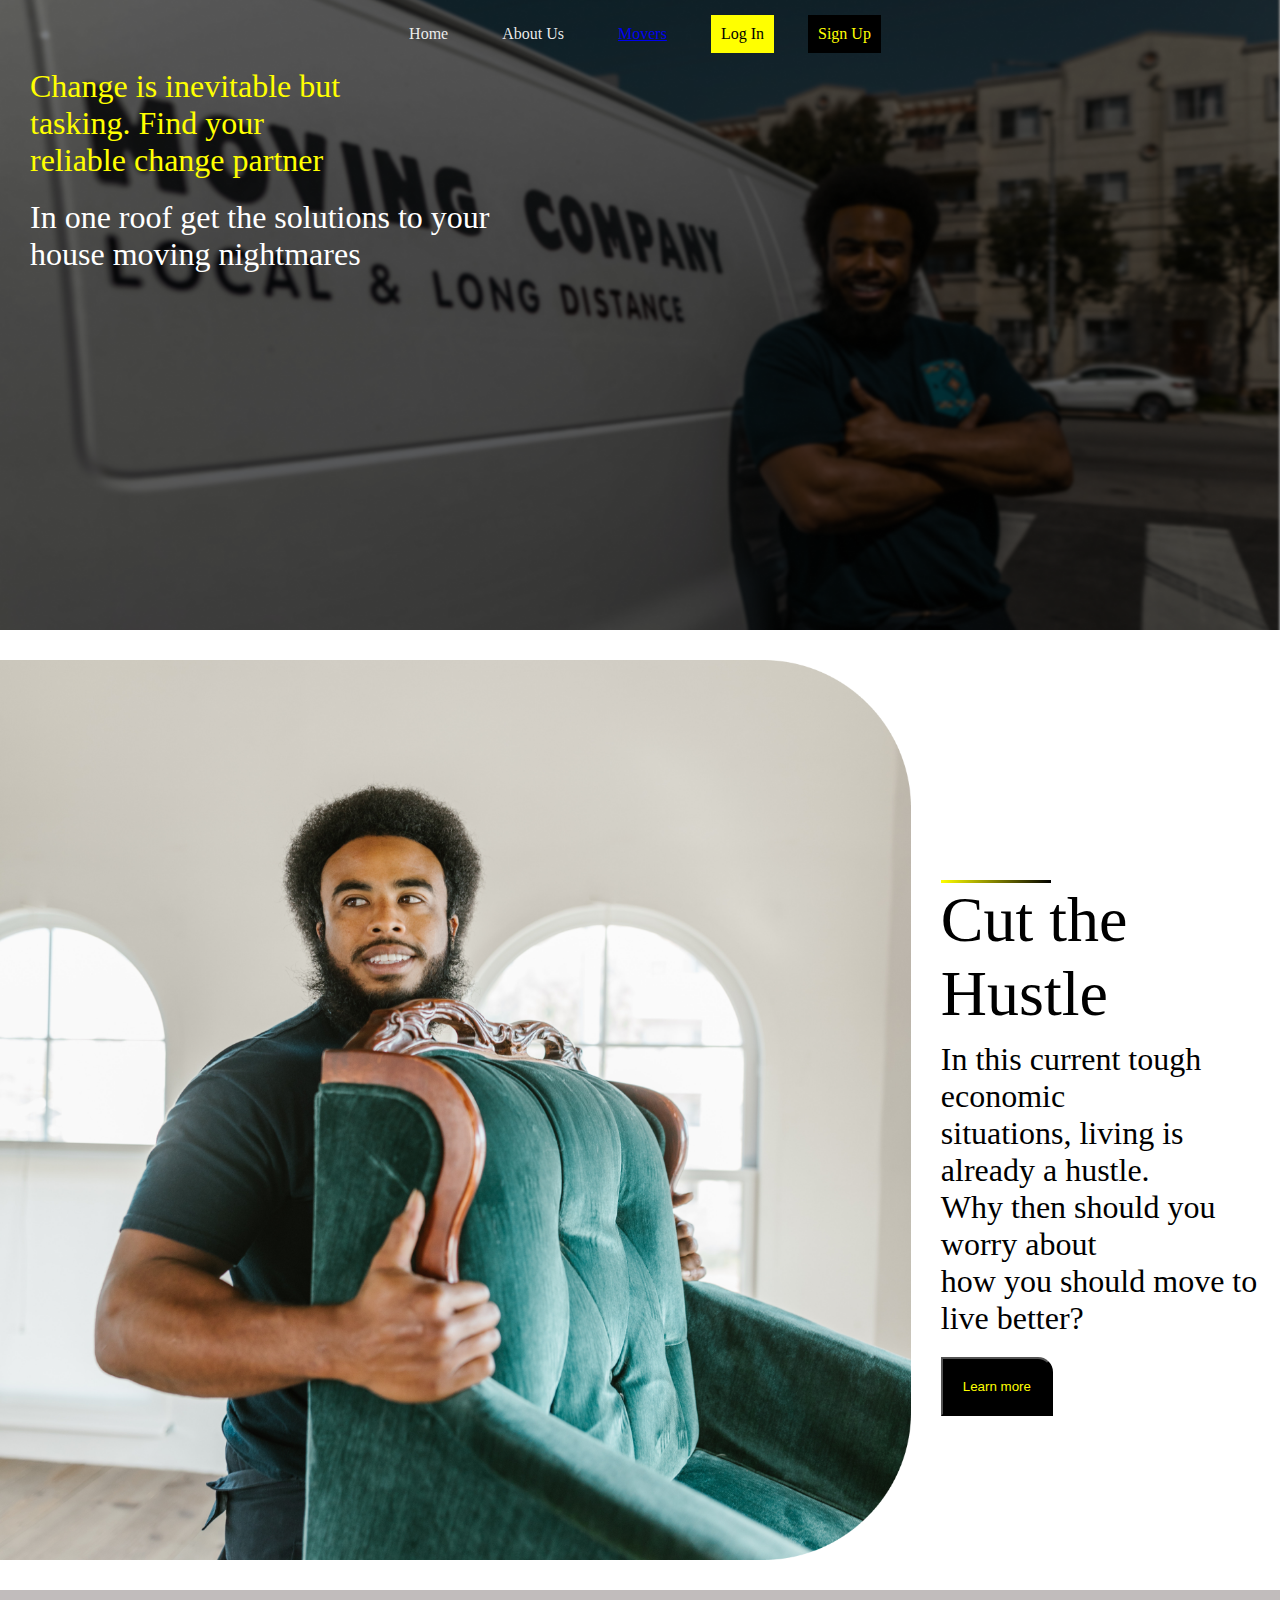
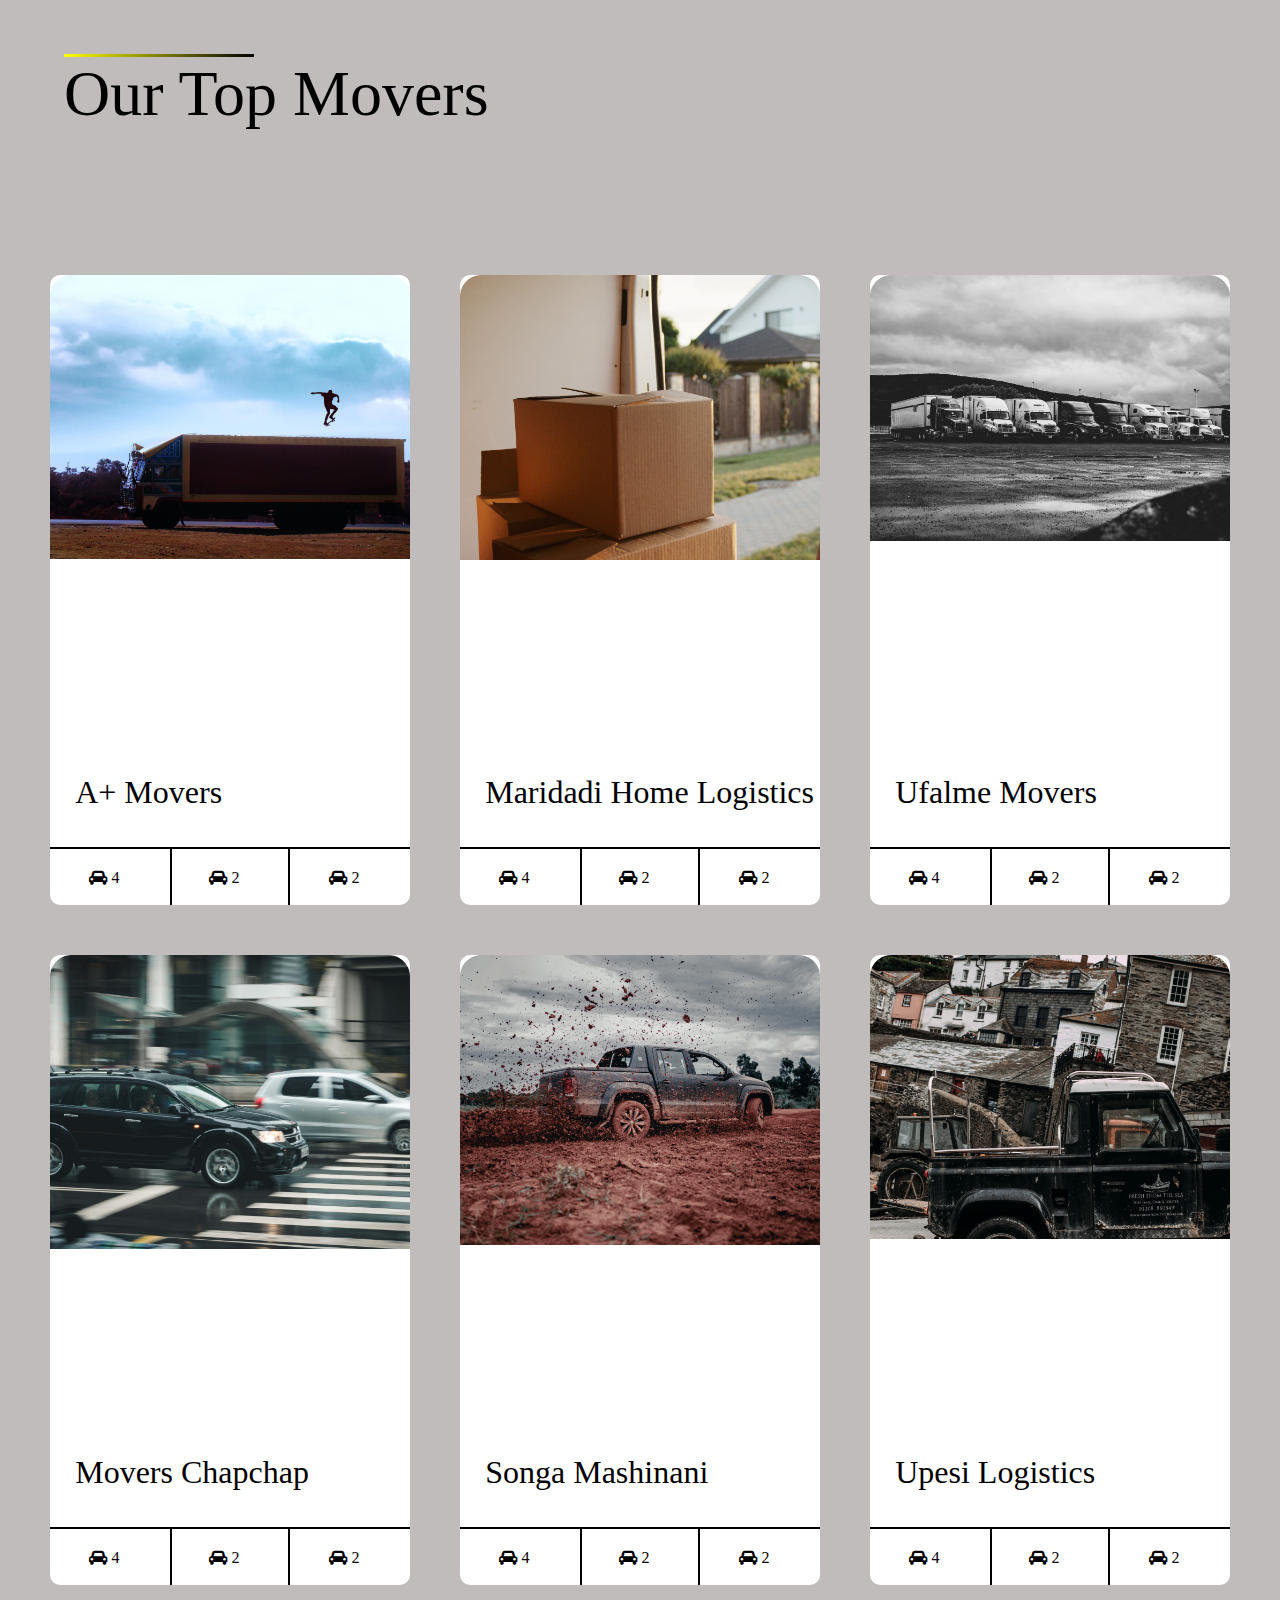
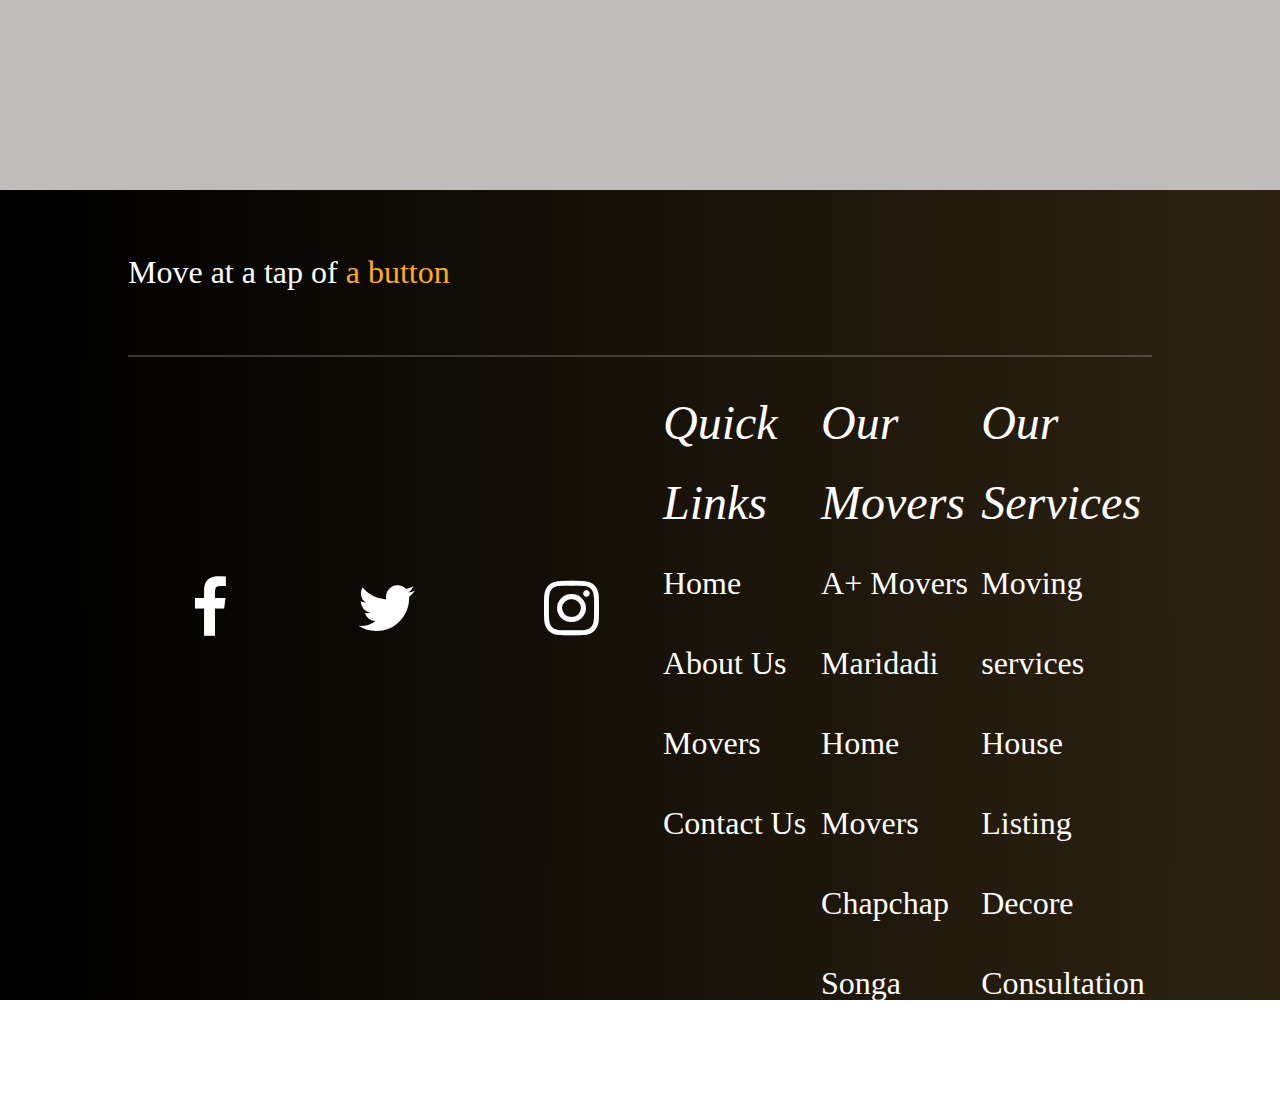
<file: index.html>
<!DOCTYPE html>
<html lang="en">
<head>
    <meta charset="UTF-8">
    <meta http-equiv="X-UA-Compatible" content="IE=edge">
    <meta name="viewport" content="width=device-width, initial-scale=1.0">
    <link rel="stylesheet" href="./Assets/CSS/index.css">
    <link
      rel="stylesheet"
      href="https://cdnjs.cloudflare.com/ajax/libs/font-awesome/4.7.0/css/font-awesome.min.css"
    />
    <title>Quick movers</title>
</head>
<body>
    <div class="head">
        <!--Navigation-->
        <nav>
        <ul>
            <li>Home</li>
            <li>About Us</li>
            
            <li><a href="./Assets/pages/move.html">Movers</a></li>
            <li id="logIn">Log In</li>
            <li id="signUp">Sign Up</li>
        </ul>
        </nav>
        <h1>Change is inevitable but<br> tasking. Find your <br>reliable change partner</h1>
        <p>In one roof get the solutions to your <br>house moving nightmares</p>
    </div>

    <div class="center">
        
           <img src="./Assets/Images/moving2 1.png" alt="alarr">
     

        <div class="centtxt">
            <div class="gradient"></div>
            <h1>Cut the Hustle</h1>
            <p>In this current tough economic <br>situations, living is already a hustle.<br>Why then should you worry about <br>how you should move to live better?</p>
            <button>Learn more</button>
        </div>
    </div>

    <div class="movers">
        
            <div class="gradient2"></div>
            <h1>Our Top Movers</h1>


        <div class="container">
            <div class="card">
                <img src="./Assets/Images/ehem 1.png" alt="moversChapchap">
                <p>A+ Movers</p>
                <div class="bottomdivs">
                    <div id="bottomicons">
                        <i class="fa fa-car"> 4</i>
                    </div>
                    <div class="mid" id="bottomicons">
                        <i class="fa fa-car"> 2</i>
                    </div>
                    <div id="bottomicons">
                        <i class="fa fa-car"> 2</i>
                    </div>
                </div>
            </div>
            <div class="card">
                <img src="./Assets/Images/wewe 1.png" alt="moversChapchap">
                <p>Maridadi Home Logistics</p>
                <div class="bottomdivs">
                    <div id="bottomicons">
                        <i class="fa fa-car"> 4</i>
                    </div>
                    <div class="mid" id="bottomicons">
                        <i class="fa fa-car"> 2</i>
                    </div>
                    <div id="bottomicons">
                        <i class="fa fa-car"> 2</i>

                    </div>
                </div>
            </div>
            <div class="card">
                <img src="./Assets/Images/movers 1.png" alt="moversChapchap">
                <p>Ufalme Movers</p>
                <div class="bottomdivs">
                    <div id="bottomicons">
                        <i class="fa fa-car"> 4</i>
                    </div>
                    <div class="mid" id="bottomicons">
                        <i class="fa fa-car"> 2</i>
                    </div>
                    <div id="bottomicons">
                        <i class="fa fa-car"> 2</i>

                    </div>
                </div>
            </div>
            <div class="card">
                <img src="./Assets/Images/chapchap 1.png" alt="moversChapchap">
                <p>Movers Chapchap</p>
                <div class="bottomdivs">
                    <div id="bottomicons">
                        <i class="fa fa-car"> 4</i>
                    </div>
                    <div class="mid" id="bottomicons">
                        <i class="fa fa-car"> 2</i>
                    </div>
                    <div id="bottomicons">
                        <i class="fa fa-car"> 2</i>

                    </div>
                </div>
            </div>
            <div class="card">
                <img src="./Assets/Images/mashinani 1.png" alt="moversChapchap">
                <p>Songa Mashinani</p>
                <div class="bottomdivs">
                    <div id="bottomicons">
                        <i class="fa fa-car"> 4</i>
                    </div>
                    <div class="mid" id="bottomicons">
                        <i class="fa fa-car"> 2</i>
                    </div>
                    <div id="bottomicons">
                        <i class="fa fa-car"> 2</i>

                    </div>
                </div>
            </div>
            <div class="card">
                <img src="./Assets/Images/songa 1.png" alt="moversChapchap">
                <p>Upesi Logistics</p>
                <div class="bottomdivs">
                    <div id="bottomicons">
                        <i class="fa fa-car"> 4</i>
                    </div>
                    <div class="mid" id="bottomicons">
                        <i class="fa fa-car"> 2</i>
                    </div>
                    <div id="bottomicons">
                        <i class="fa fa-car"> 2</i>

                    </div>
                </div>
            </div>

            
        </div>
        
    </div>




    <div class="foot">

        <h2>Move at a tap of <span>a button</span></h2>
        <div class="gradient3"></div>

        <div class="footContainer">
            <div class="S-icons">
                <p><i class="fa fa-facebook"></i></p>

                <p><i class="fa fa-twitter"></i></p>

                <p><i class="fa fa-instagram"></i></p>
                
            </div>
            <div class="Q-links">
                
                <ol>
                    <li id="lhead">Quick Links</li>
                    <li>Home</li>
                    <li>About Us</li>
                    <li>Movers</li>
                    <li>Contact Us</li>
                </ol>
            </div>
            <div class="O-Movers">
                <ol>
                    <li id="lhead">Our Movers</li>
                    <li>A+ Movers</li>
                    <li>Maridadi Home</li>
                    <li>Movers Chapchap</li>
                    <li>Songa Mashinani</li>
                </ol>
            </div>
            <div class="O-services">
                <ol>
                    <li id="lhead">Our Services</li>
                    <li>Moving services</li>
                    <li>House Listing</li>
                    <li>Decore</li>
                    <li>Consultation</li>
                </ol>
            </div>
       

        </div>
    </div>

</body>
</html>
</file>
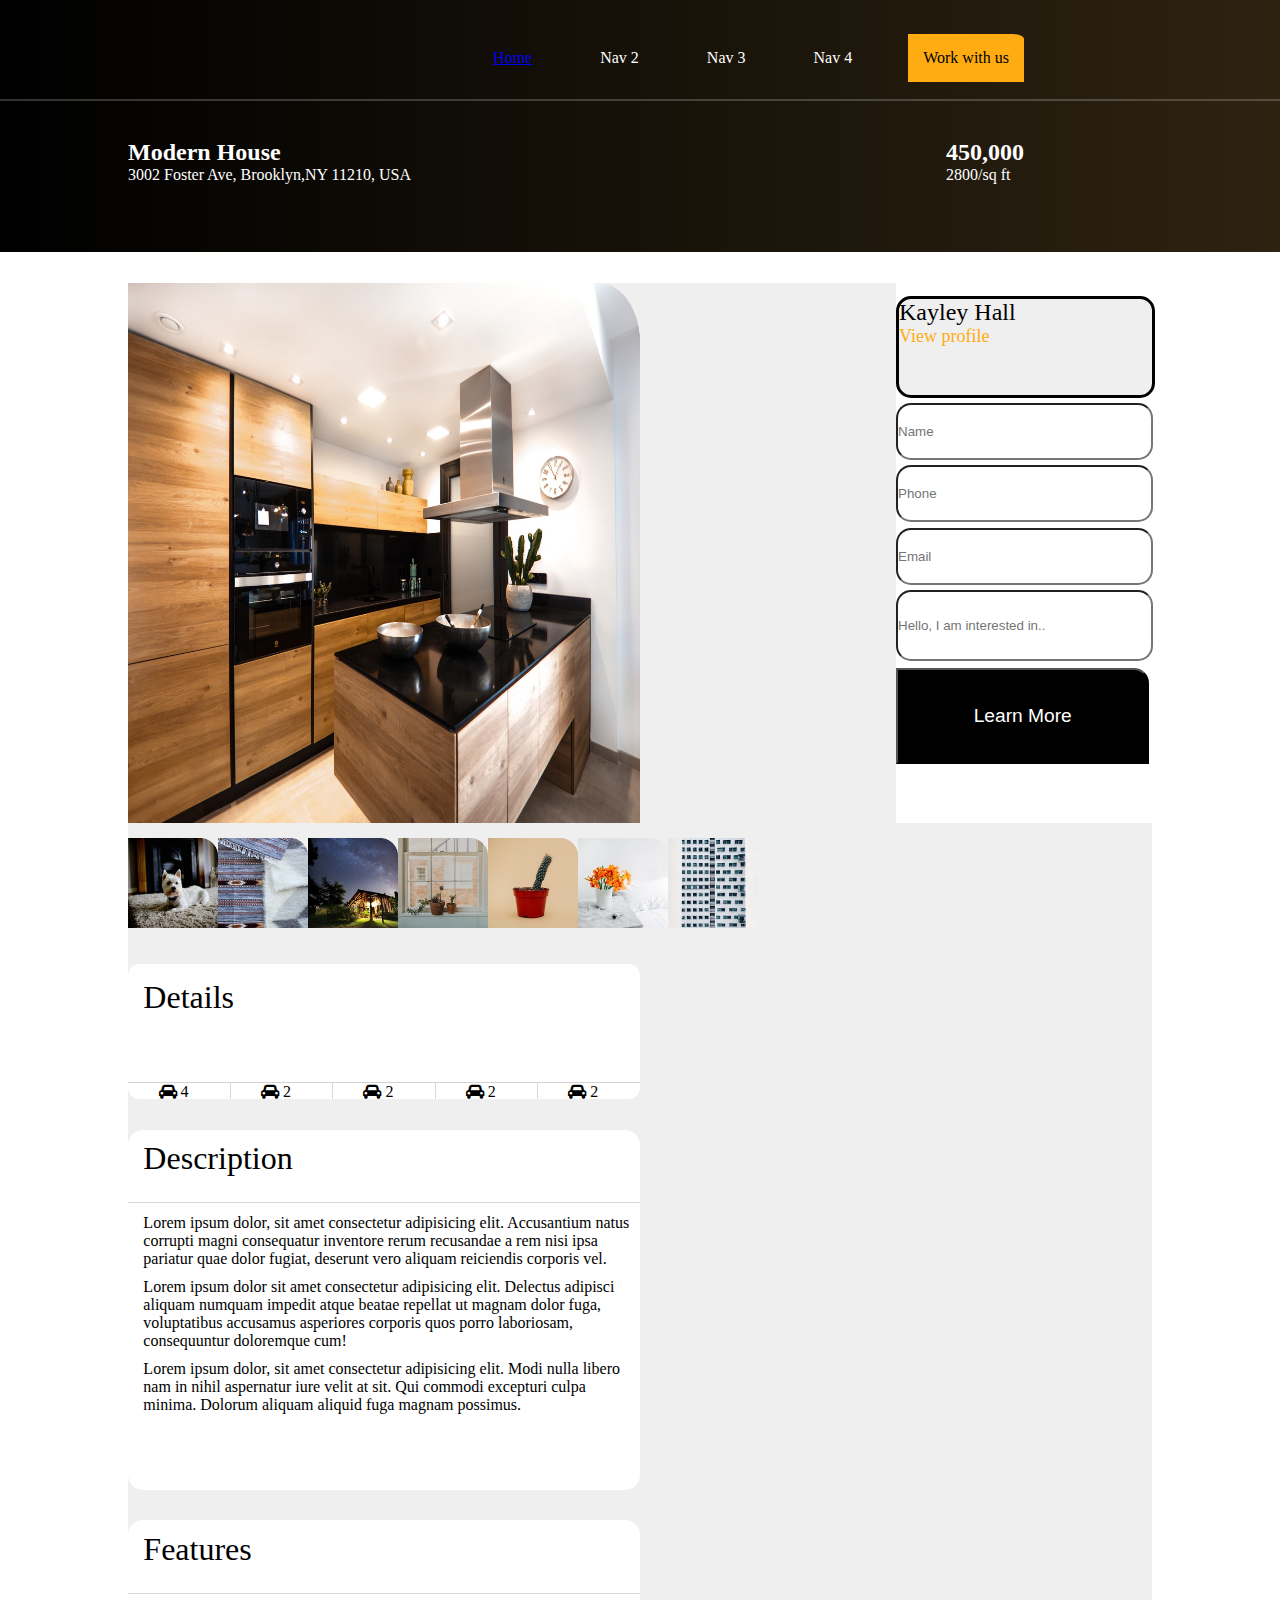
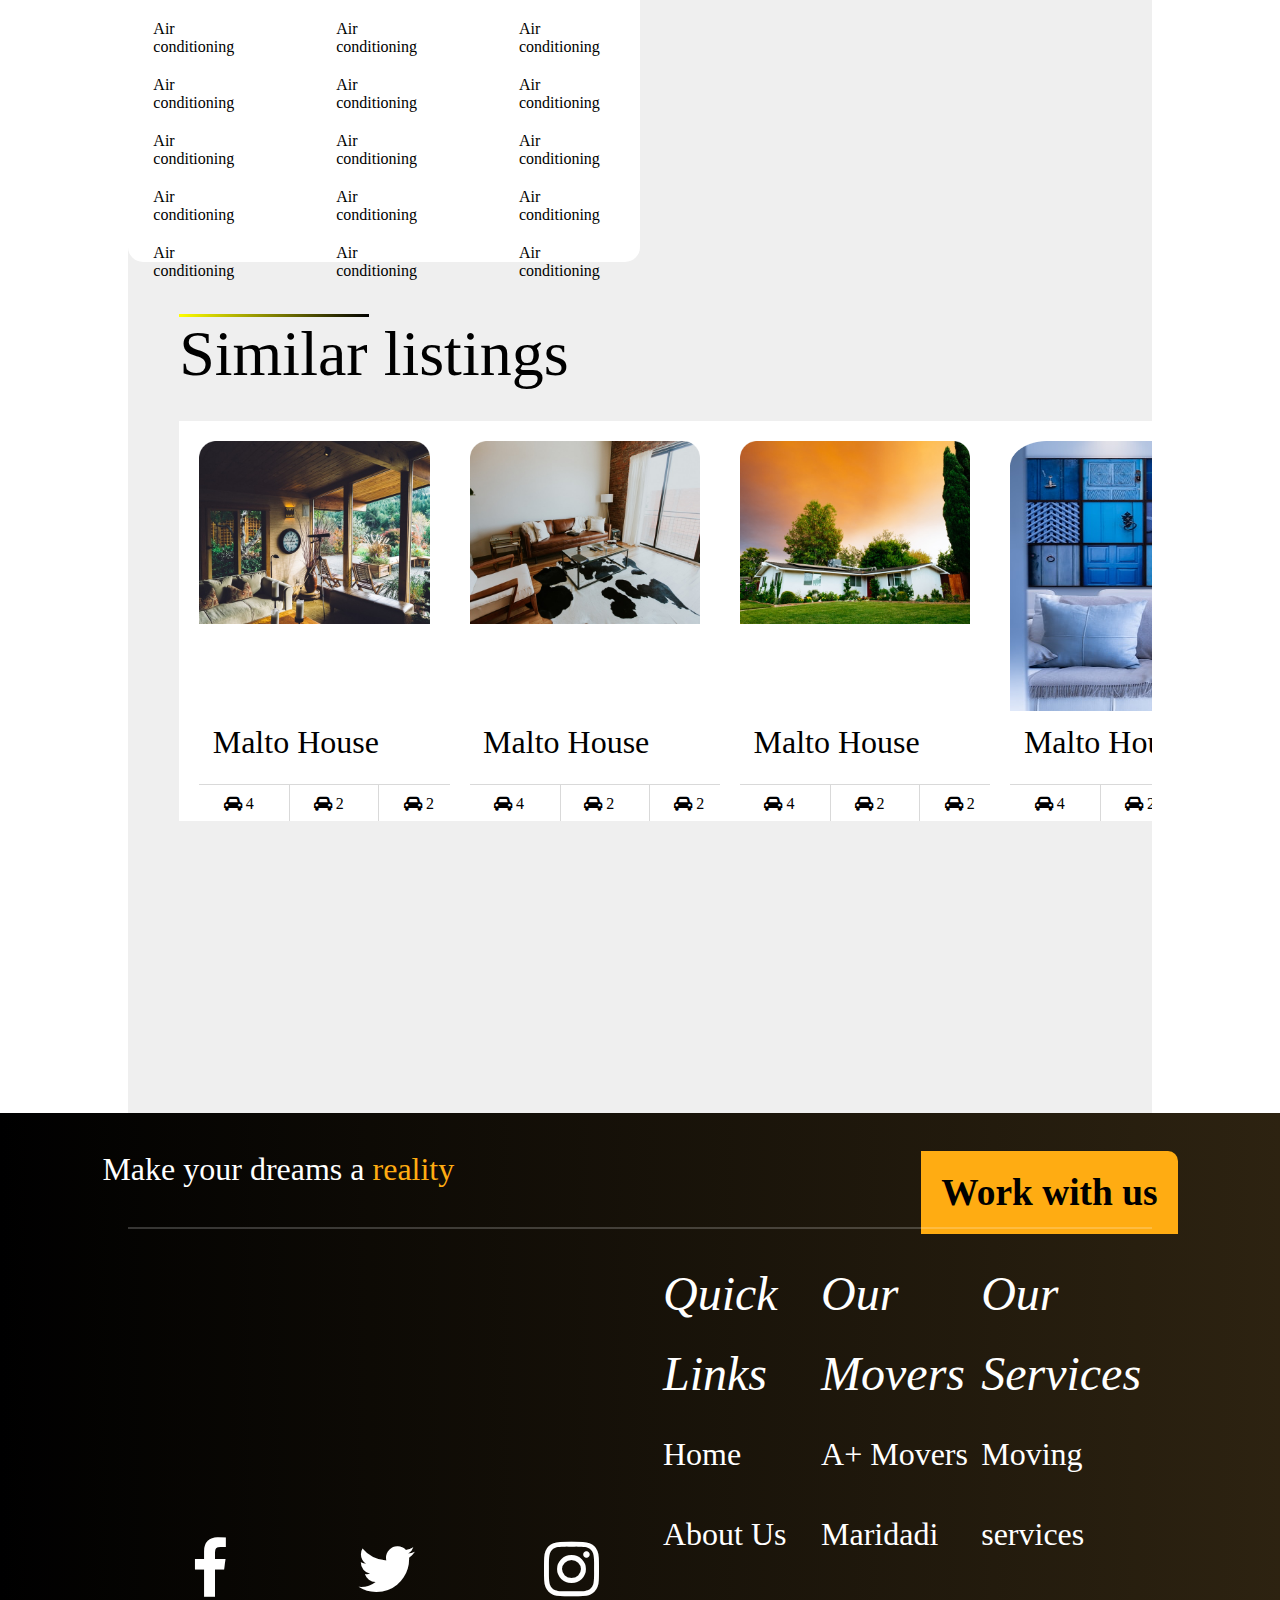
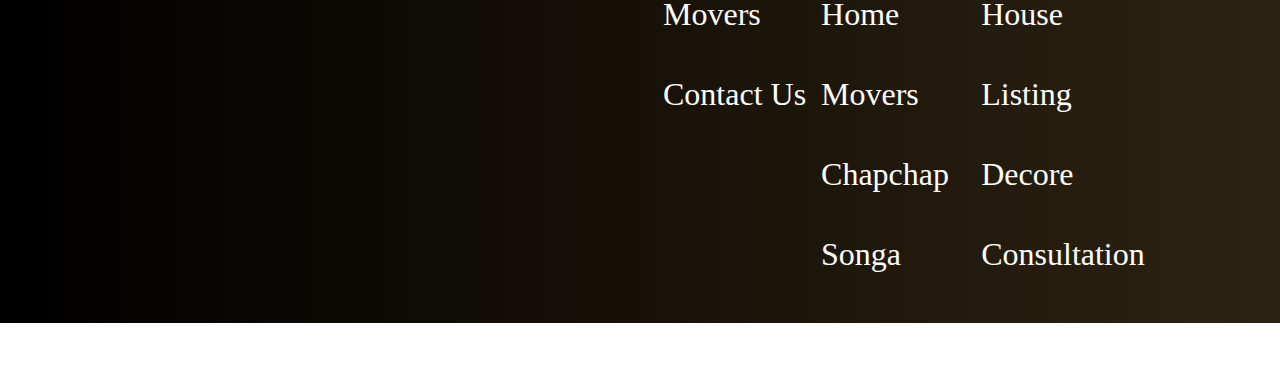
<file: Assets/pages/move.html>
<!DOCTYPE html>
<html lang="en">
<head>
    <meta charset="UTF-8">
    <meta http-equiv="X-UA-Compatible" content="IE=edge">
    <meta name="viewport" content="width=device-width, initial-scale=1.0">
    <link rel="stylesheet" href="../CSS/index.css"> 
    <link
      rel="stylesheet"
      href="https://cdnjs.cloudflare.com/ajax/libs/font-awesome/4.7.0/css/font-awesome.min.css"
    />
    <title>Movers</title>
</head>
<body>
    <div class="header">
    <div class="navlinks">
        <ol>
            <li><a href="../../index.html">Home</a></li>
            <li>Nav 2</li>
            <li>Nav 3</li>
            <li>Nav 4</li>
            <li id="S-button">Work with us</li>
        </ol>
    </div>

    <div class="gradient4"></div>
    <div class="h-texts">
        <div class="text-left"> 
            <h2>Modern House</h2>
            <p>3002 Foster Ave, Brooklyn,NY 11210, USA</p>
        </div>
        <div class="text-right">
            <h2>450,000</h2>
            <p>2800/sq ft</p>
        </div>
    </div>
        
    </div>

    <div class="center2">
        <div class="Upper-cent">
            <div class="Up-img">
                <img src="../Images/Property House.png" alt="propertyhouse">
            </div>
            
            <div class="form-main">
                <h2>Kayley Hall<p>View profile</p></h2>
                
                <form action="#" method="post">
                    
                    <input type="text" name="fullname" placeholder="Name">
                    
                    <input type="text" name="phone" placeholder="Phone">
                    
                    <input type="text" name="email" placeholder="Email">
                    
                    <input id="d-height" type="text" name="interest" placeholder="Hello, I am interested in..">
                    <button type="submit">Learn More</button>
                </form>
              

            </div>

        </div>

        <div class="center3">
            <div class="smallimg">
                <img src="../Images/Rectangle.png" alt="">
            </div>
            <div class="smallimg">
                <img src="../Images/Rectangle-1.png" alt="">

            </div>
            <div class="smallimg">
                <img src="../Images/Rectangle-2.png" alt="">
            </div>
            <div class="smallimg">
                <img src="../Images/Rectangle-3.png" alt="">
            </div>
            <div class="smallimg">
                <img src="../Images/Rectangle-4.png" alt="">
            </div>
            <div class="smallimg">
                <img src="../Images/Rectangle-5.png" alt="">
            </div>
            <div class="smallimg">
                <img src="../Images/Rectangle-6.png" alt="">
            </div>


        
        </div>
        <div class="center4">
            <h2>Details</h2>
            <div class="bot-divs">
                <div id="bot-icons">
                    <i class="fa fa-car"> 4</i>
                </div>
                <div class="mid2" id="bot-icons">
                    <i class="fa fa-car"> 2</i>
                </div>
                <div id="bot-icons">
                    <i class="fa fa-car"> 2</i>
                </div>
                <div class="mid2" id="bot-icons">
                    <i class="fa fa-car"> 2</i>
                </div>

                <div id="bot-icons">
                    <i class="fa fa-car"> 2</i>
                </div>
            </div>
            
                
        </div>
        
        <div class="center5">
            <h2>Description</h2>
            <div class="grad5"></div>
            
                <p> Lorem ipsum dolor, sit amet consectetur adipisicing elit. Accusantium natus corrupti magni consequatur inventore rerum recusandae a rem nisi ipsa pariatur quae dolor fugiat, deserunt vero aliquam reiciendis corporis vel. </p>
                <p>Lorem ipsum dolor sit amet consectetur adipisicing elit. Delectus adipisci aliquam numquam impedit atque beatae repellat ut magnam dolor fuga, voluptatibus accusamus asperiores corporis quos porro laboriosam, consequuntur doloremque cum!</p>
                <p>Lorem ipsum dolor, sit amet consectetur adipisicing elit. Modi nulla libero nam in nihil aspernatur iure velit at sit. Qui commodi excepturi culpa minima. Dolorum aliquam aliquid fuga magnam possimus.</p>
            

        </div>

        <div class="center6">
            <h2>Features</h2>
            <div class="grad5"></div>
            <div class="m-feature">
                <div class="sub-feature">
                <ol>
                    <li>Air conditioning</li>
                    <li>Air conditioning</li>
                    <li>Air conditioning</li>
                    <li>Air conditioning</li>
                    <li>Air conditioning</li>
                </ol>
                </div>
                <div class="sub-feature">
                    <ol>
                        <li>Air conditioning</li>
                        <li>Air conditioning</li>
                        <li>Air conditioning</li>
                        <li>Air conditioning</li>
                        <li>Air conditioning</li>
                    </ol>
                </div>
                <div class="sub-feature">
                    <ol>
                        <li>Air conditioning</li>
                        <li>Air conditioning</li>
                        <li>Air conditioning</li>
                        <li>Air conditioning</li>
                        <li>Air conditioning</li>
                    </ol>
                </div>
            </div>
        </div>

        <div class="center7">
            <div class="gradient2"></div>
            <h1>Similar listings</h1>

            <div class="container2">
                <div class="card2">
                    <img src="../Images/Rectangle-7.png" alt="moversChapchap">
                    <p>Malto House</p>
                    <div class="bottomdivs2">
                        <div id="bottomicons2">
                            <i class="fa fa-car"> 4</i>
                        </div>
                        <div class="mid2" id="bottomicons2">
                            <i class="fa fa-car"> 2</i>
                        </div>
                        <div id="bottomicons2">
                            <i class="fa fa-car"> 2</i>
                        </div>
                    </div>
                </div>
                <div class="card2">
                    <img src="../Images/Rectangle-8.png" alt="moversChapchap">
                    <p>Malto House</p>
                    <div class="bottomdivs2">
                        <div id="bottomicons2">
                            <i class="fa fa-car"> 4</i>
                        </div>
                        <div class="mid2" id="bottomicons2">
                            <i class="fa fa-car"> 2</i>
                        </div>
                        <div id="bottomicons2">
                            <i class="fa fa-car"> 2</i>
                        </div>
                    </div>
                </div>
                <div class="card2">
                    <img src="../Images/Rectangle-9.png" alt="moversChapchap">
                    <p>Malto House</p>
                    <div class="bottomdivs2">
                        <div id="bottomicons2">
                            <i class="fa fa-car"> 4</i>
                        </div>
                        <div class="mid2" id="bottomicons2">
                            <i class="fa fa-car"> 2</i>
                        </div>
                        <div id="bottomicons2">
                            <i class="fa fa-car"> 2</i>
                        </div>
                    </div>
                </div>
                <div class="card2">
                    <img id="overflo" src="../Images/Rectangle-10.png" alt="moversChapchap">
                    <p>Malto House</p>
                    <div class="bottomdivs2">
                        <div id="bottomicons2">
                            <i class="fa fa-car"> 4</i>
                        </div>
                        <div class="mid2" id="bottomicons2">
                            <i class="fa fa-car"> 2</i>
                        </div>
                        <div id="bottomicons2">
                            <i class="fa fa-car"> 2</i>
                        </div>
                    </div>
                </div>
                

            </div>
        </div>



    </div>
    <div class="foot2">
        
            <h2>Make your dreams a <span>  reality</span><span><h3>Work with us</h3></span></h2> 
            
         
  
        
        <div class="gradient3"></div>

        <div class="footContainer2">
            <div class="S-icons">
                <p><i class="fa fa-facebook"></i></p>

                <p><i class="fa fa-twitter"></i></p>

                <p><i class="fa fa-instagram"></i></p>
                
            </div>
            <div class="Q-links">
                
                <ol>
                    <li id="lhead">Quick Links</li>
                    <li>Home</li>
                    <li>About Us</li>
                    <li>Movers</li>
                    <li>Contact Us</li>
                </ol>
            </div>
            <div class="O-Movers">
                <ol>
                    <li id="lhead">Our Movers</li>
                    <li>A+ Movers</li>
                    <li>Maridadi Home</li>
                    <li>Movers Chapchap</li>
                    <li>Songa Mashinani</li>
                </ol>
            </div>
            <div class="O-services">
                <ol>
                    <li id="lhead">Our Services</li>
                    <li>Moving services</li>
                    <li>House Listing</li>
                    <li>Decore</li>
                    <li>Consultation</li>
                </ol>
            </div>
       

        </div>
    </div>
    
</body>
</html>
</file>
<file: Assets/CSS/index.css>
@import url('https://fonts.googleapis.com/css2?family=Actor &family=Adamina&family=Poppins&display=swap');


    /* font-family: 'Actor', sans-serif;
    font-family: 'Adamina', serif;
    font-family: 'Poppins', sans-serif; */
*{
   
   padding: 0;
   margin: 0;
}

ul{
    list-style-type: none;
}
.head{
    background-image: url("../Images/background.png");
    background-size: cover;
    background-position: center center;
    background-repeat: no-repeat;
    height: 70vh;

}
nav{
    display: flex;
    justify-content: center;
}
nav > ul{

    justify-content: space-around;
    
}
nav > ul > li{
    margin: 15px;
    display: inline-block;
    padding: 10px;
    color: rgba(247, 247, 247, 0.938);
}
#logIn{
    color: black;
    background-color: yellow;
}
#signUp{
    color: yellow;
    background-color: black;
}
.head > h1{
    color: yellow;
    margin-left: 30px;
    font-weight: lighter;
    font-size: 2em;
    font-family: 'Adamina' sans-serif;
}
.head > p{
    margin-top: 20px;
    color: white;
    margin-left: 30px;
    font-size: 2em;
    font-family: 'Poppins' sans-serif;
    
}
.center{
    height: 100vh;
    width: 100vw;
    margin-bottom: 30px;
    margin-top: 30px;
    display: flex;
    
}
.centtxt{
    width: 50vw;
    height: 400px;
    padding: 10px;
    position: relative;
    transform: translateY(50%);
    font-size: 2em;
}
.centtxt > h1{
    font-weight: lighter;
    font-size: 2em;
    
    margin-bottom: 10px;
}
.centtxt > button{
    margin-top: 20px;
    padding: 20px;
    color: yellow;
    background-color: black;
    border-top-right-radius: 15px;
}

.center img{
    
    margin-right: 20px;
}
.gradient{
    width:110px;
    height:3px;
    background-image: linear-gradient(to right, yellow , black);
}

.movers{
    height: 200vh;
    width: 100vw;
    margin-top: 30px;
    background-color: rgba(167, 161, 161, 0.708);
    display: flex;
    flex-direction: column;
    
    

    
}
.gradient2{
    margin-left: 5%;
    margin-top: 5%;
    width:190px;
    height:3px;
    background-image: linear-gradient(to right, yellow , black);
}
.movers h1{
    font-weight: lighter;
    font-size: 4em;
    margin-left: 5%;
    margin-bottom: 5%;
    
}

.container{
    margin: 20px 20px 20px 20px;
    display: grid;
    grid-template-columns: auto auto auto;
    grid-gap: 50px;
    margin-top: 50px;
    padding: 30px;
    
}
.card{
    background-color: white;
    height: 70vh;
    display: flex;
    flex-direction: column;
    position: relative;
    border-radius: 10px;

}
.card p{
    position: absolute;
    bottom: 15%;
    margin-left: 7%;
    font-size: 2em;
}
.card img{
    width: 100%;
    
    
}
.bottomdivs{
    display: inline-grid;
    grid-template-columns: 1fr 1fr 1fr;
    position: absolute;
    bottom: 0px;
    width: 100%;
}   
.bottomdivs > div{
display: flex;
justify-content: center;
align-items: center;
} 
    

#bottomicons{
    border-top: 2px solid black;
    padding: 20px;
}
.mid{
    border-left:2px solid black ;
    border-right: 2px solid black;
}
i{
    margin-right: 0.7rem;
    font-size: 2em;
    color: rgb(0, 0, 0);
}

.foot{
    height: 90vh;
    background-image: linear-gradient(to right, black , #1f1401ef);
    color: white;
}
.foot h2{
    font-size: 2em;
    color: white;
    font-weight: lighter;
    margin-left: 5%;
    margin-right: 5%;
    padding: 5%;
}
span{
    color: #FFAC12;
}
.gradient3{
    border: solid white;
    border-width: thin;
    margin-left: 10%;
    margin-right: 10%;
    opacity: 0.2;
    
}
.footContainer{
    display: flex;
    flex-direction: row;
    justify-content: space-between;
    margin-left: 10%;
    margin-right: 10%;
    margin-top: 2%;
    height: 50vh;
    font-size: 2em;
    
}
ol{
    list-style-type: none;
}
.S-icons{
    display: flex;
    flex-direction: row;
    justify-content: space-between;
    align-items: center;
    font-size: 2em;
}
.S-icons i{
    color: white;
    margin: 1.0em;
}

.Q-links ol{
    line-height: 2.5em;
}

.O-Movers ol{
    line-height: 2.5em;
}

.O-services ol{
    line-height: 2.5em;
}
#lhead{
    font-weight: lighter;
    font-style: italic;
    font-size: 1.5em;
}
    
         /*PAGE 2 CSS*/

.header{
    height: 28vh;
    background-image: linear-gradient(to right, black , #1f1401ef);
    color: white;
}
.navlinks{
    display: flex;
    justify-content: flex-end;
    margin-right: 20%;
    
    
}
.navlinks > ol > li{
    display: inline-block;
    justify-content:space-around;
    padding: 2em;
    margin-top: 3%;
    
}

#S-button{
    background-color: #FFAC12;
    border-top-right-radius: 10%;
    color: black;
    margin-left:20px ;
    padding: 15px;
}
.gradient4{
    border: solid white;
    border-width: thin;
    opacity: 0.2;
}
.h-texts{
    margin-left: 10%;
    margin-right: 20%;
    margin-top: 3%;
    display: flex;
    justify-content: space-between;
    font-family: 'Poppins' sans-serif;
}
.text-left{
    display: inline-block;
}
.text-right{
    display: inline-block;
}

     /*Center Section*/

.center2{
    height: 270vh;
    background-color: rgba(90, 88, 88, 0.096);
    margin-right: 10%;
    margin-left: 10%;
}
.Upper-cent{
    display: flex;
    justify-content: space-between;
    height: 60vh;
    margin-top: 3%;


}
.Up-img img{
    display: inline-block;
    height: 60vh;
    width: 40vw;
}
.form-main{
    display: inline-block;
    width: 20vw;
    color: black;
}
/*Form CSS*/

.form-main{
    background-color: rgb(255, 255, 255);
    display: flex;
    flex-direction: column;
    
    
    
}
.form-main h2{
    width: 99%;
    border: solid black;
    margin-right: 0;
    height: 4em;
    margin-top: 5%;
    border-radius: 15px;
    margin-bottom: 2%;
    background-color: rgba(90, 88, 88, 0.096);
    font-weight: lighter;
    
}
.form-main h2 p{
    font-size: large;
    color: #FFAC12;
    font-weight: lighter;
}

.form-main input{
    width: 99%;
    height: 4em;
    margin-bottom: 2%;
    border-radius: 15px;
}
#d-height{
    height: 5em;
    margin-bottom: 3%;
}
.form-main button{
    height: 5em;
    width: 99%;
    background-color: black;
    color: white;
    border-top-right-radius: 15px;
    font-size: 1.2em;
}
form-main button:hover{
    color: #FFAC12;
}
/*center3*/

.center3{
    
    height: 10vh;
    width: 40vw;
    
    display: flex;
    justify-content: space-between;

}
.smallimg{
    margin-top: 3%;
    height: 10vh;
}
.smallimg img{
    
    height: 10vh;

}

/*center4 Details*/

.center4{
    height: 15vh;
    width: 40vw;
    background-color: white;
    border-radius: 12px;
    margin-top: 5%;
    display: flex;
    flex-direction: column;
    position: relative;
}
.center4 h2{
    font-size: 2em;
    margin-left: 3%;
    font-weight: lighter;
    margin-top: 3%;
}
.bot-divs{
    width: 40vw;
    display: inline-grid;
    grid-template-columns: 1fr 1fr 1fr 1fr 1fr;
    position: absolute;
    bottom: 0px;
    
}
.bot-divs > div{
    display: inline-block;
    border-top: 1px solid rgba(0, 0, 0, 0.171);
    display: flex;
    justify-content: center;
    align-items: center;
    
} 

.bot-icons i{
    font-size: 2em;
    color: rgb(0, 0, 0);
}
.mid2{
    border-left:1px solid rgba(0, 0, 0, 0.150);
    border-right:1px solid rgba(0, 0, 0, 0.150);
}
/*center5*/

.center5{
    height: 40vh;
    width: 40vw;
    background-color: white;
    border-radius: 15px;
    margin-top: 3%;
    
}
.center5 > h2{
    font-size: 2em;
    margin-left: 3%;
    font-weight: lighter;
    padding-top: 2%;
    
}
.grad5{
    border-top:1px solid rgba(0, 0, 0, 0.150);
    margin-top: 5%;
}
.center5 p{
    padding-top: 2%;
    margin-left: 3%;
}
/*center*/
.center6{
    height: 38vh;
    width: 40vw;
    background-color: white;
    border-radius: 15px;
    margin-top: 3%;
}
.center6 > h2{
    font-size: 2em;
    margin-left: 3%;
    font-weight: lighter;
    padding-top: 2%;
}
.m-feature{
    display: flex;
    flex-direction: row;
    justify-content: space-between;
}
.sub-feature{
    margin-right: 10%;
    padding: 3%;
}
.sub-feature > ol > li{
    padding: 10px;
}
/*center7*/
.center7{
    height: 60vh;
    width: 100%;
    
    border-radius: 15px;
    margin-top: 3%
}
.center7 h1{
    font-weight: lighter;
    font-size: 4em;
    margin-left: 5%;
    margin-bottom: 3%;

}

.container2{
    display: flex;
    flex-direction: row;
    overflow: hidden;
    overflow-x: auto;
    
    margin-left: 5%;
    
}
.card2{
    background-color: white;
    height: 40vh;
    display: flex;
    flex-direction: column;
    position: relative;
    padding: 20px;
    

}
.card2 p{
    position: absolute;
    bottom: 15%;
    margin-left: 5%;
    font-size: 2em;
}
.card2 img{
    width: 18vw;
}
.bottomdivs2{
    display: inline-grid;
    grid-template-columns: 1fr 1fr 1fr;
    position: absolute;
    bottom: 0px;
    width: 100%;
}   
.bottomdivs2 > div{
display: flex;
justify-content: center;
align-items: center;
} 
#bottomicons2{
    border-top: 1px solid rgba(0, 0, 0, 0.150);
    padding: 10px;
}
#overflo{
    height: 30vh;
}
.mid2{
    border-left:1px solid rgba(0, 0, 0, 0.150) ;
    border-right: 1px solid rgba(0, 0, 0, 0.150);
}
i{
    margin-right: 0.7rem;
    font-size: 2em;
    color: rgb(0, 0, 0);
}
/*Add scroll bar in chrome*/
.container2::-webkit-scrollbar{
    display: none;
}
/*Add scroll bar in firefox*/
.container2{
    -ms-overflow-style: none;
    scrollbar-width: none;
}


/*Footer2*/

.foot2{
    height: 90vh;
    background-image: linear-gradient(to right, black , #1f1401ef);
    color: white;
}
.foot2 h2{
    font-size: 2em;
    color: white;
    font-weight: lighter;
    margin-left: 5%;
    margin-right: 5%;
    padding: 3%;
}
span{
    color: #FFAC12;
}
.foot2 h3{
    color:black;
    float: right;
    padding: 20px;
    background-color: #FFAC12;
    border-top-right-radius: 10px;
    
}
.gradient3{
    border: solid white;
    border-width: thin;
    margin-left: 10%;
    margin-right: 10%;
    opacity: 0.2;
    
}

.footContainer2{
    display: flex;
    flex-direction: row;
    justify-content: space-between;
    margin-left: 10%;
    margin-right: 10%;
    margin-top: 2%;
    height: 70vh;
    font-size: 2em;
    
}
ol{
    list-style-type: none;
}
.S-icons{
    display: flex;
    flex-direction: row;
    justify-content: space-between;
    align-items: center;
    font-size: 2em;
}
.S-icons i{
    color: white;
    margin: 1.0em;
}

.Q-links ol{
    line-height: 2.5em;
}

.O-Movers ol{
    line-height: 2.5em;
}

.O-services ol{
    line-height: 2.5em;
}
#lhead{
    font-weight: lighter;
    font-style: italic;
    font-size: 1.5em;
}
</file>
